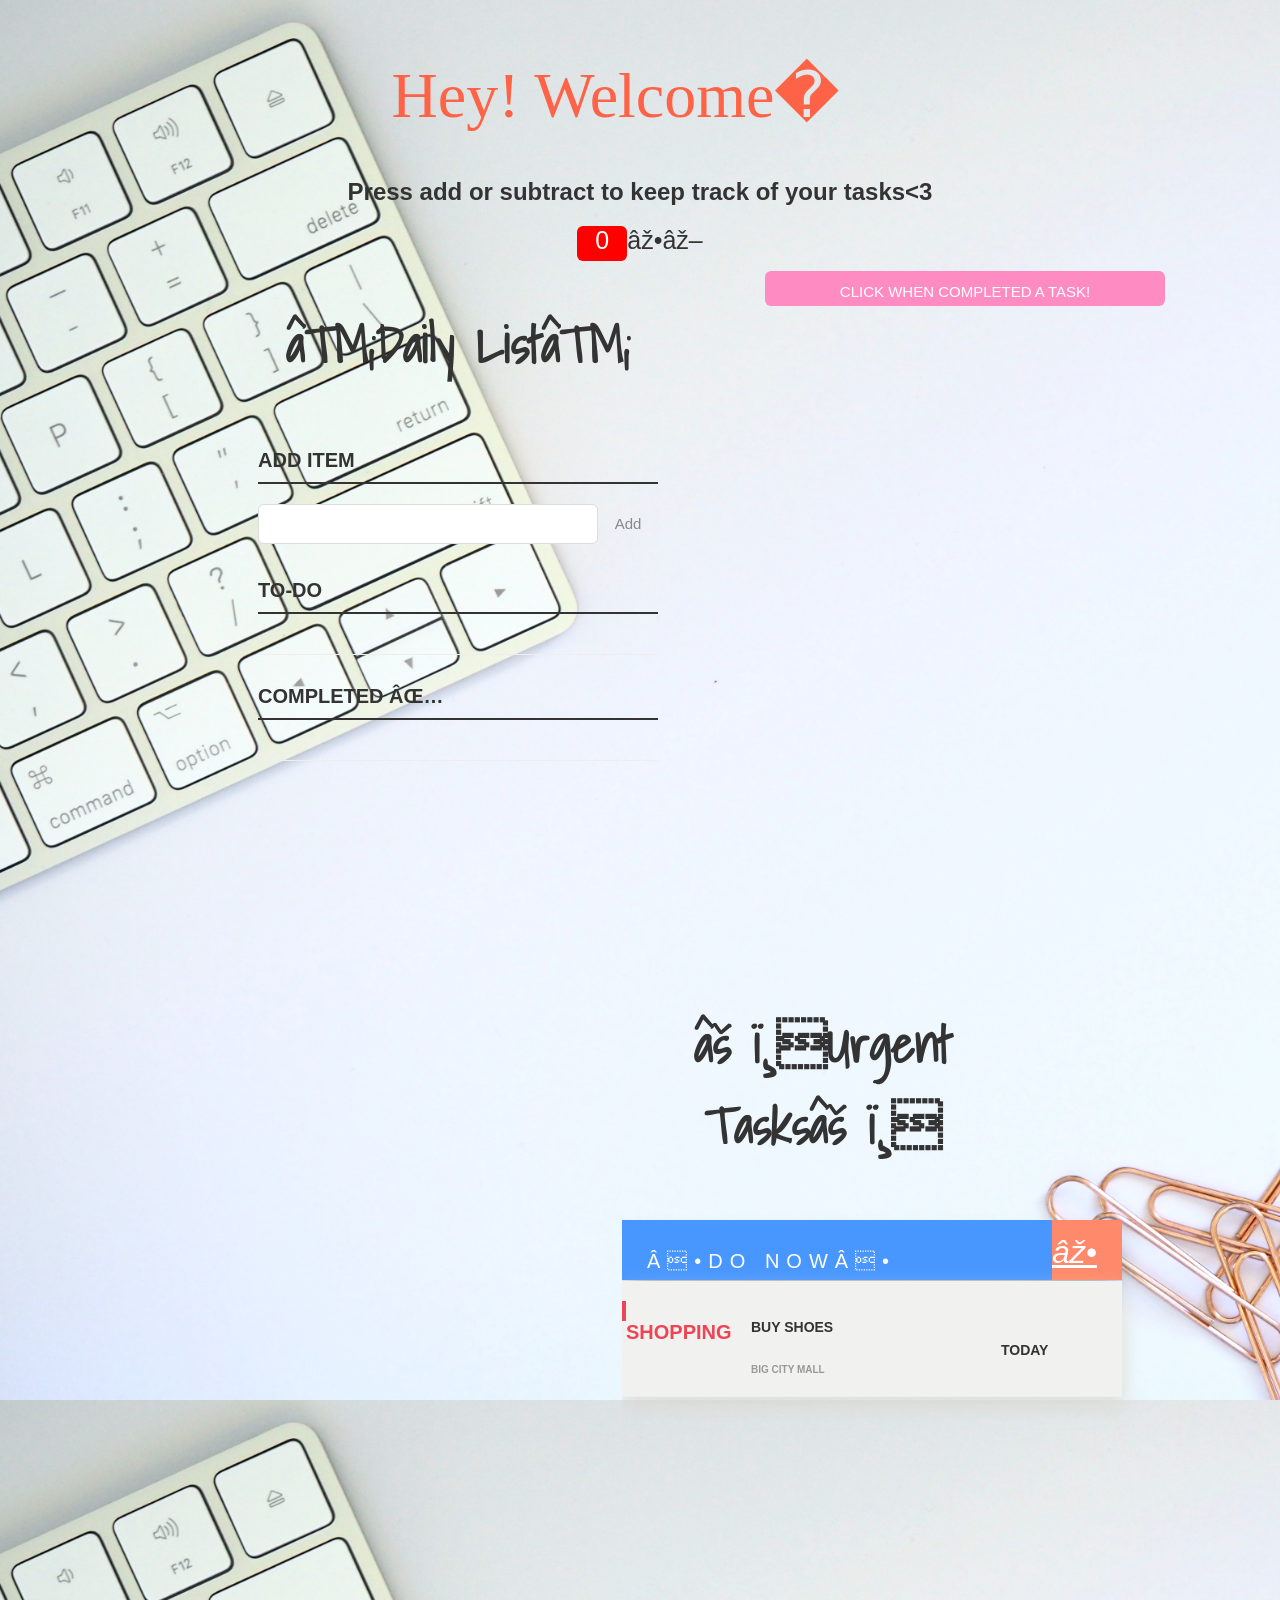
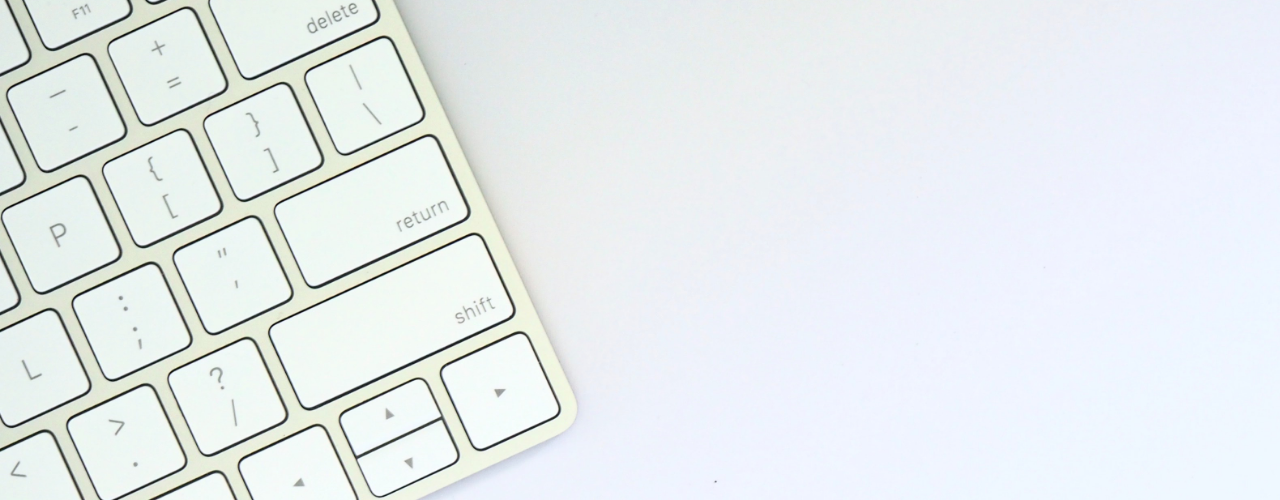
<file: index.html>
<!DOCTYPE html>
<html>
  <head>
    <title>To Do List</title>
    <!-- <link href='https://fonts.googleapis.com/css?family=Lato:300,400,700' rel='stylesheet' type='text/css'> -->
    <link rel="stylesheet" href="style.css" type="text/css" media="screen" charset="utf-8">
    <link href="https://fonts.googleapis.com/css?family=Shadows+Into+Light&display=swap" rel="stylesheet">
  </head>

<body class= "background">
    <div class='console-container'>
      <span id='text'></span>
      <div class='console-underscore' id='console'>&#95;</div>
    </div>
    <!-- keep track -->
    <div class="controls">
        <h2> <strong>Press add or subtract to keep track of your tasks<3</strong>
        </h2></div>
        <div class="track">
      <div class="todotasks">0</div>
      <div class="add-1">➕</div>
      <div class="subtract-1">➖</div>
          </div>

<!-- Daily List -->
    <div class="container-1">
      <h1 class="title">♡Daily List♡</h1>
      <p>
        <label for="new-task">Add Item</label>
        <input id="new-task" type="text">
        <button id="button">Add</button>
      </p>
      <h3>To-do</h3>
     <ul id="incomplete-tasks">
       <li id="items-listed">
       </li>
     </ul>
     <h3>Completed ✅</h3>
     <ul id="completed-tasks">
       <li id ="items-listed2">
       </li>
     </ul>
   </div>

  <!-- confetti -->
   <div class="confetti">
             <button class="confe" id="Confetti">Click when Completed a Task!</button>
   </div>

       <script src="https://code.jquery.com/jquery-1.12.4.min.js"></script>

           <script src="https://ajax.googleapis.com/ajax/libs/jquery/3.3.1/jquery.min.js"></script>

<!-- Urgent Tasks -->
   <div class="container-2">
    <h1 class="title">⚠️Urgent Tasks⚠️</h1>
    <div class="main-container">
<div class="center-container">

  <div class="top-list">
  <div class="in-top-list">
    <h3>❕DO NOW❕</h3>
    </div>
<div class="add-list"><a href="#e" onclick="add_new()"><i class="material-icons">➕</i></a>
    </div>

<!--   End top-list  -->  </div>
<div class="new-container">
  <table class="table">
<tr>
  <th>Action</th>
  <th>Title</th>
 <th>Date</th>
    </tr>
    <tr>
    <td><select name="" id="action_select">
 <option value="SHOPPING">SHOPPING</option>
 <option value="WORK">WORK</option> <option value="SPORT">SPORT</option> <option value="MUSIC">MUSIC</option>
      </select>
<!-- End td 1 -->
      </td>
       <td>
<input type="text" class="input_title_desc" />

         <!-- End td 2 -->
      </td>
    <td>
<select name="" class="input_description_title"  id="date_select">
 <option value="TODAY">TODAY</option>
 <option value="TOMORROW">TOMORROW</option>       </select>

      <!-- End td 3 -->
      </td>
    </tr>
<tr>
   <th class="titl_description">Description</th>
    </tr>
<tr>

  <td colspan="3">
  <input type="text" class="input_description" required />
  </td>
    </tr>
    <tr>
    <td colspan="3">
  <button class="btn_add_fin"  onclick="add_to_list()">ADD</button>
  </td>
    </tr>
  </table>
  <!--   End new-container  -->
  </div>


<div class="listing-container">
<ul>
  <li class="list_shopping li_num_0_1">
  <div class="col_md_1_list">
    <p>SHOPPING</p>
    </div>
<div class="col_md_2_list">
    <h4>BUY SHOES</h4>
<p>BIG CITY MALL</p>
    </div>
    <div class="col_md_3_list">
<div class="cont_text_date">
<p>TODAY</p>
      </div>
<div class="cont_btns_options">
  <ul>

    <li><a href="#" onclick="finish_action('0','0_1');">
      <i class="material-icons">&#xE5CA;</i></a></li>
  </ul>
      </div>
    </div>
  </li>
 </ul>
</div>
  <!--   End cont_central  -->
  </div>
</div>

  <!-- Javascript Here -->
  <script src="Todolist.js"></script>

</body>
</html>
</file>
<file: style.css>
html { overflow-y: scroll; }

/*text effect*/
@import url(https://fonts.googleapis.com/css?family=Khula:700);
.hidden {
  opacity:0;
}
.console-container {
  padding-top:  50px;
  font-family:Khula;
  font-size:4em;
  text-align:center;
  height:100px;
  width:600px;
  color:white;
  top:0;
  bottom:0;
  left:0;
  right:0;
  margin:auto;
}
.console-underscore {
  display:inline-block;
  position:relative;
  top:-0.14em;
  left:10px;
}

/* confetti */

.confetti {
  display: flex;
  justify-content: center;
}
  .confe {
  border: none;
  background: #FF8BC3;
  color: #ffffff !important;
  font-weight: 10;
  padding: 12px;
  width: 400px;
  height: 35px;
  text-transform: uppercase;
  border-radius: 6px;
  display: inline-block;
  transition: all 0.3s ease 0s;
  }

  .confe:hover {
  color: #404040 !important;
  font-weight: 15 !important;
  letter-spacing: 3px;
  background: none;
  -webkit-box-shadow: 0px 5px 40px -10px rgba(0,0,0,0.57);
  -moz-box-shadow: 0px 5px 40px -10px rgba(0,0,0,0.57);
  transition: all 0.3s ease 0s;
  }

/* Basic Style */
body {
  background: #fff;
  color: #333;
  font-family: Lato, sans-serif;
  background-image: url('cute.jpg');
  background-size: cover;
  height: 100%;
  width: 100%
  overflow: hidden;
}

.title {
  font-family: 'Shadows Into Light', cursive;
  text-align: center;
  font-size: 50px;
}

.container-1 {
  display: block;
  width: 400px;
  margin: 10px auto 0;
  float: left;
  padding-left: 250px;
  padding-bottom: 200px;
}
.container-2 {
  display: block;
  width: 400px;
  margin: 10px auto 0;
  float: right;
  padding-right: 250px;
  padding-bottom: 200px;
}

.controls {
  display: flex;
  justify-content: center;
}

.track {
  font-size: 25px;
  display: flex;
  flex-direction: row;
  justify-content: center;
}

.todotasks {
  background-color: red;
  color: white;
  height: 35px;
  width: 50px;
  text-align: center;
  border-radius: 6px;
}

.counting {
border: none;
background: #404040;
color: #ffffff !important;
font-weight: 20;
padding: 12px;
text-transform: uppercase;
border-radius: 6px;
display: inline-block;
width: 80px;
transition: all 0.3s ease 0s;
}

.counting:hover {
color: #404040 !important;
font-weight: 15 !important;
letter-spacing: 3px;
background: none;
-webkit-box-shadow: 0px 5px 40px -10px rgba(0,0,0,0.57);
-moz-box-shadow: 0px 5px 40px -10px rgba(0,0,0,0.57);
transition: all 0.3s ease 0s;
}

ul {
  margin: 0;
  padding: 0;
}

li * {
  float: left;
}

li, h3 {
  clear:both;
  list-style:none;
}

input, button {
  outline: none;
}

button {
  background: none;
  border: 0px;
  color: #888;
  font-size: 15px;
  width: 60px;
  margin: 10px 0 0;
  font-family: Lato, sans-serif;
  cursor: pointer;
}

button:hover {
  color: #333;
}


/* Heading */
h3,
label[for='new-task'] {
  color: #333;
  font-weight: 700;
  font-size: 20px;
  border-bottom: 2px solid #333;
  padding: 30px 0 10px;
  margin: 0;
  text-transform: uppercase;
}
input[type="text"] {
  margin: 0;
  font-size: 18px;
  line-height: 18px;
  height: 18px;
  padding: 10px;
  border: 1px solid #ddd;
  background: #fff;
  border-radius: 6px;
  font-family: Lato, sans-serif;
  color: #888;
}
input[type="text"]:focus {
  color: #333;
}

/* New Task */
label[for='new-task'] {
  display: block;
  margin: 0 0 20px;
}
input#new-task {
  float: left;
  width: 318px;
}
p > button:hover {
  color: #0FC57C;
}

/* Task list */
li {
  overflow: hidden;
  padding: 20px 0;
  border-bottom: 1px solid #eee;
}
li > input[type="checkbox"] {
  margin: 0 10px;
  position: relative;
  top: 15px;
}
li > label {
  font-size: 18px;
  line-height: 40px;
  width: 237px;
  padding: 0 0 0 11px;
}
li >  input[type="text"] {
  width: 226px;
}
li > .delete:hover {
  color: #CF2323;
}

/* Completed */
#completed-tasks label {
  text-decoration: line-through;
  color: #888;
}

/* Edit Task */
ul li input[type=text] {
  display:none;
}

ul li.editMode input[type=text] {
  display:block;
}

ul li.editMode label {
  display:none;
}

/*urgent list*/

.main-container {
  position: absolute;
  width: 100%;
  height: 100%;
overflow: auto;
}

.center-container {
  position: relative;
  width: 500px;
 }

.top-list {
  position: relative;
  float: left;
  width: 100%;
  height: 60px;
  margin-top: 20px;
  box-shadow: 1px 15px 25px -5px rgba(0,0,0,0.3);
}

.in-top-list > h3 {
  text-align: left;
  margin-left: 25px;
 letter-spacing:7px;
  font-size: 20px;
  color: #fff;
  font-weight: 400;

}


.in-top-list {
  position: relative;
  float: left;
  width: 430px;
  height: 60px;
  background-color: #4896FF;
filter: progid:DXImageTransform.Microsoft.gradient( startColorstr='#2a486b', endColorstr='#507aa7',GradientType=1 );
  font-family: 'Open Sans', sans-serif;
}


.add-list {
position: relative;
  float: left;
  width: 70px;
  height: 60px;
  background-color: #FF896A;
filter: progid:DXImageTransform.Microsoft.gradient( startColorstr='#2a486b', endColorstr='#507aa7',GradientType=1 );

}

.add-list > a {
  display: block;
  color: #fff;
  font-size: 32px;
margin-top: 14px;
}


.new-container {
position: relative;
  float: left;
  width: 100%;
-webkit-transition: all 0.5s;
-o-transition: all 0.5s;
transition: all 0.5s;
/* Propiedades Desactivadores */
-webkit-transform: scale(0,0);
-ms-transform: scale(0,0);
-o-transform: scale(0,0);
transform: scale(0,0);
height: 0px;
margin: 0px;

}

.new-container_active{
-webkit-transform: scale(1);
-ms-transform: scale(1);
-o-transform: scale(1);
transform: scale(1);
height: 0px;
  margin: 10px 0px;
height: 190px;
}
.add-list > a > i{
  transition: all 0.2s;
-webkit-transition: all 0.2s;
-o-transition: all 0.2s;
transition: all 0.2s;
}
.add-list_active > a > i{
-webkit-transform: rotate(130deg);
-ms-transform: rotate(130deg);
-o-transform: rotate(130deg);
transform: rotate(130deg);
}

.table th {
  font-size: 14px;
  font-family: 'Open Sans', sans-serif;
color: #607D8B;
}

.table td {
  width: 33.33%;
}
.table td select {
  width: 100%;
  padding: 10px 0px;
  background-color: #fff;
box-shadow: 1px 5px 10px -5px rgba(0,0,0,0.5);
text-align: left;
}

.table td input {
  width: 93%;
  padding: 10px 2%;
  background-color: #fff;
border: none;
box-shadow: 1px 5px 10px -5px rgba(0,0,0,0.5);
text-align: left;
outline:none;
}

.btn_add_fin {
  position: relative;
  padding: 10px 20px;
  background-color: #4C75A1;
  border: none;
  margin: 10px auto;
  box-shadow: 1px 5px 10px -5px rgba(0,0,0,0.5);
color: #fff;
cursor: pointer;
}

.titl_description {
 padding-top: 10px;
text-align: left;
margin-left: 6%;
position: relative;
float: left;
}

.display_none_add {

}

.listing-container {
  position: relative;
  float: left;
  width: 100%;
}

.listing-container > ul > li  {
  position: relative;
  float: left;
  width: 100%;
  height: 75px;
  left: 0;
  background-color: #F1F1EF;
list-style: none;
box-shadow: 1px 10px 20px 0px rgba(218, 215, 206,0.8);
z-index: 2;
-webkit-transition: all 0.5s;
-o-transition: all 0.5s;
transition: all 0.5s;
}

.listing-container {
  position: relative;
  float: left;
  width: 100%;
margin-top: 1px;
}

.listing-container > ul > li  {
  position: relative;
  float: left;
  width: 100%;
  height: 75px;
  left: 0;
  background-color: #F1F1EF;
list-style: none;
box-shadow: 1px 10px 20px 0px rgba(218, 215, 206,0.8);
z-index: 2;
-webkit-transition: all 0.5s;
-o-transition: all 0.5s;
transition: all 0.5s;
}

.col_md_1_list {
  width: 125px;
  float: left;
  height: 20px;
  top:50%;

}
.col_md_1_list > p {
  font-family: 'Open Sans', sans-serif;
  font-size: 20px;
  font-weight: 700;
}

.col_md_2_list {
  width: 250px;
  position: relative;
  float: left;
}
.col_md_2_list  > h4 {
  text-align: left;
  font-family: 'Open Sans', sans-serif;
  font-size: 14px;
  font-weight: 700;
  float: none;
}

.col_md_2_list  > p {
  font-family: 'Open Sans', sans-serif;
  font-size: 10px;
  font-weight: 700;
  color: #999;
  float: inherit;
}



.col_md_3_list {
  width: 121px;
  position: relative;
  float: left;
height: 14px;
  top:50%;
  margin-top: -10px;
}

.col_md_3_list > .cont_text_date {
  text-align: right;
  font-family: 'Open Sans', sans-serif;
  font-size: 14px;
  font-weight: 700;
}
.col_md_3_list > .cont_text_date > p {
    text-align: right;
  margin-right: 20px;
}

.col_md_3_list:hover > .cont_btns_options{
opacity: 1;

}

.col_md_3_list > .cont_btns_options{
  position: absolute;
  width: 100%;
  opacity: 0;
  -webkit-transition: all 0.5s;
  -o-transition: all 0.5s;
  transition: all 0.5s;
  background-color: #F1F1EF;
  width: 100%;
  height: 47px;
  top: 0px;
}

.col_md_3_list > .cont_btns_options > ul > li{
  position: relative;
  float: right;
  width: 100%;
list-style-type: none;
}
.col_md_3_list > .cont_btns_options > ul > li:nth-child(1) > a {
/*   background-color: #ef5350; */
}
.col_md_3_list > .cont_btns_options > ul > li > a {
  display: block;
  width: 20px;
  height: 15px;
  background-color: #4C75A1;
  padding: 5px 3px;
  border-radius: 50%;
  color: #fff;
  margin-top: -5px;
}

.col_md_3_list > .cont_btns_options > ul > li > a > i {
  font-size: 15px;
}

.list_dsp_none {
  display: none;
opacity: 0;
margin-top: 20px;
}

.list_dsp_true {
margin:0px;
opacity: 1;
}


.list_work {
  z-index: 1;
}

.list_shopping > .col_md_1_list {
  border-left: 4px solid #e45;
  color: #e45;
}

.list_work > .col_md_1_list {
   border-left: 4px solid #2A476B;
   color: #2A476B;
}

.list_sport > .col_md_1_list {
   border-left: 4px solid #EF8A18;
   color: #EF8A18;
}

.list_music > .col_md_1_list {
   border-left: 4px solid #EE1E65;
   color: #EE1E65;
}

.list_finish_state {
  opacity: 0.3;
  margin: 15px 0px;
  z-index: 1;
}
</file>
